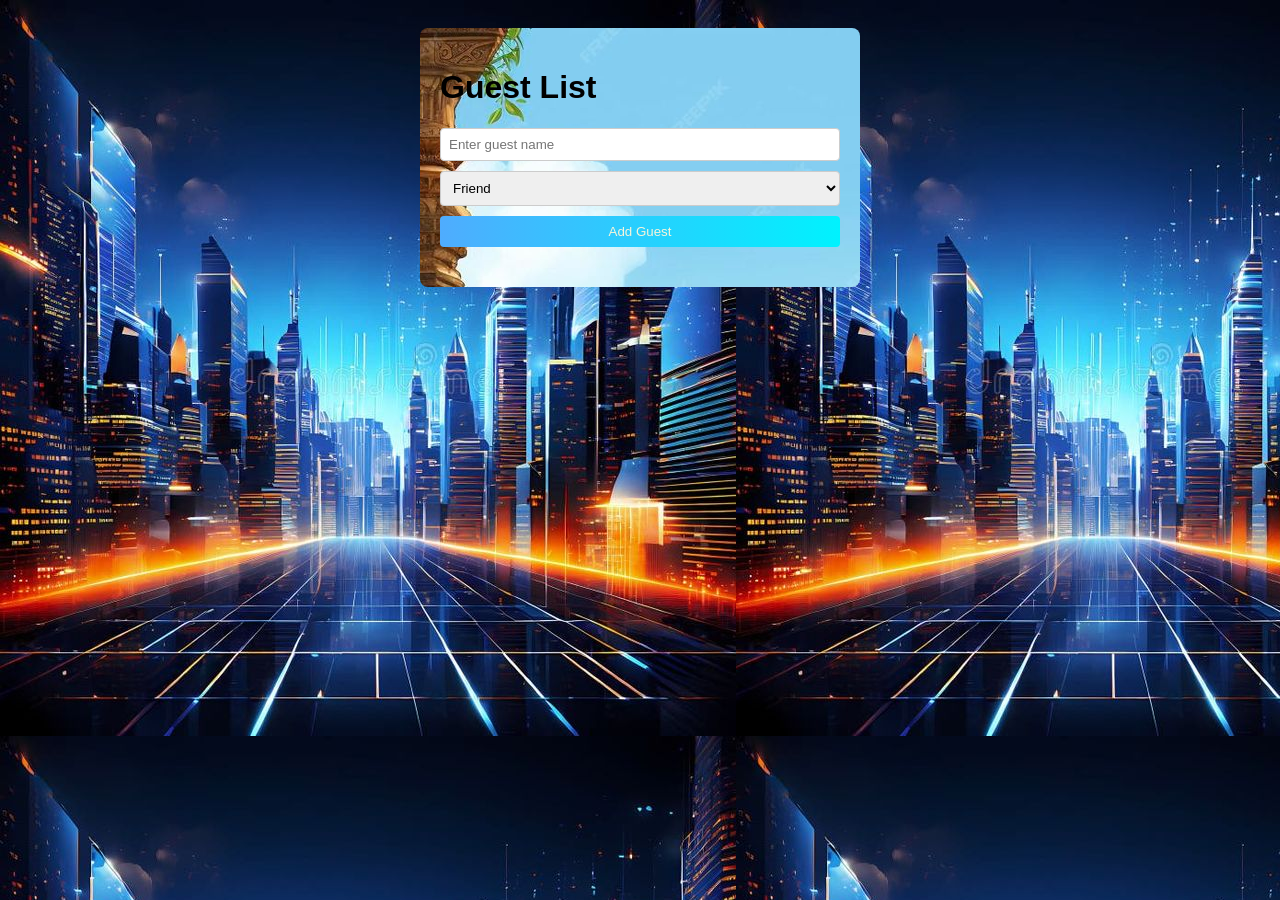
<file: Event guest list/index.html>
<!DOCTYPE html>
<html lang="en">
<head>
  <meta charset="UTF-8" />
  <meta name="viewport" content="width=device-width, initial-scale=1.0"/>
  <title>Guest List Manager</title>
  <link rel="stylesheet" href="index.css" />
</head>
<body>
  <div class="container">
    <h1>Guest List</h1>
  <form id="guest-form">
  <input type="text" id="guest-name" placeholder="Enter guest name" required />
  <select id="guest-category" required>
    <option value="Friend">Friend</option>
    <option value="Family">Family</option>
    <option value="Colleague">Colleague</option>
  </select>
  <button type="submit">Add Guest</button>
</form>

    <ul id="guest-list"></ul>
  </div>
  <script src="index.js"></script>
</body>
</html>
</file>
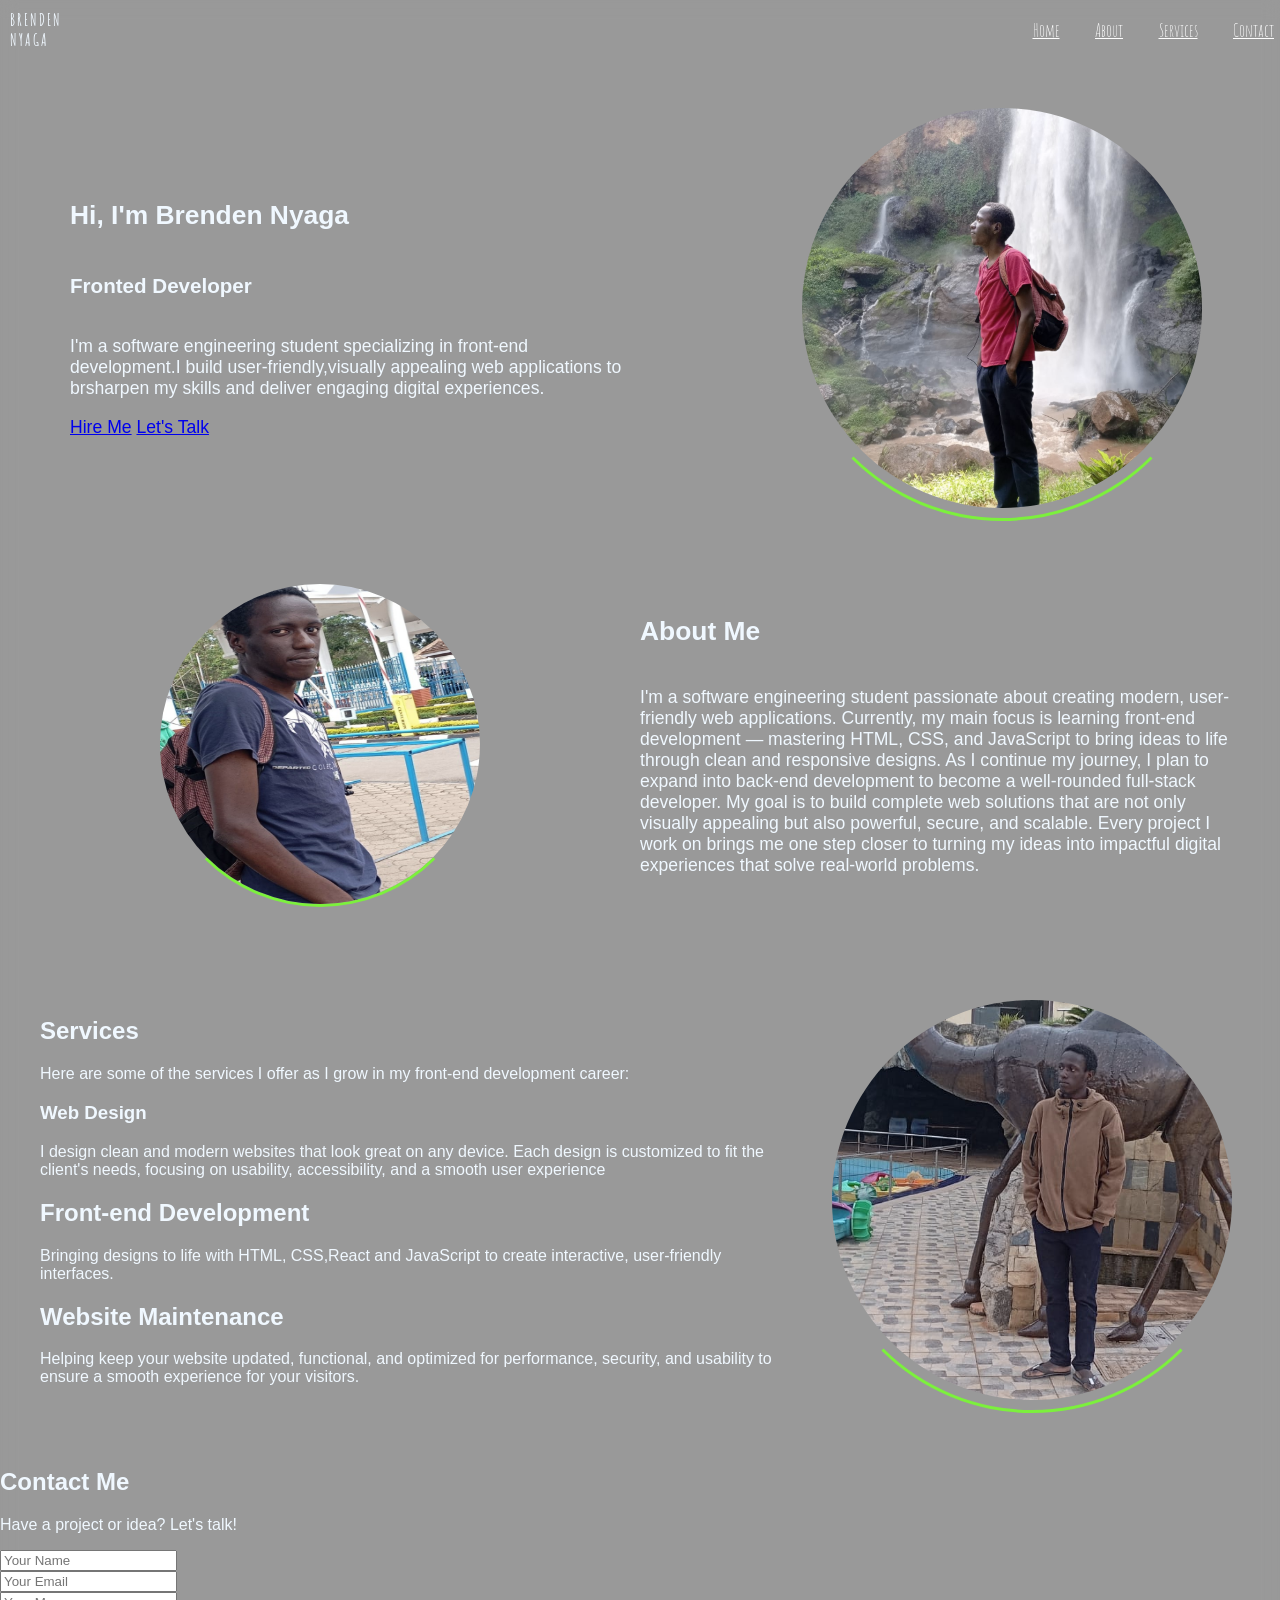
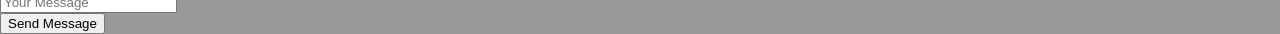
<file: Portfolio/index.html>
<!DOCTYPE html>
<html lang="en">
<head>
    <meta charset="UTF-8">
    <meta name="viewport" content="width=device-width, initial-scale=1.0">
    <title>Nyaga Brenden Murimi</title>
    <link rel="stylesheet" href="index.css">
    <link rel="preconnect" href="https://fonts.googleapis.com">
<link rel="preconnect" href="https://fonts.gstatic.com" crossorigin>
<link href="https://fonts.googleapis.com/css2?family=Amatic+SC:wght@400;700&display=swap" rel="stylesheet">
<style>
@import url('https://fonts.googleapis.com/css2?family=Amatic+SC:wght@400;700&family=Story+Script&display=swap');
</style>
</head>
<body>
    <header class="header">
        <div class="logo">
            <div>BRENDEN</div>
            <div>NYAGA</div>
        </div>
        
        <nav class="navbar">
            <a href="#">Home</a>
            <a href="#">About</a>
            <a href="#">Services</a>
            <a href="#">Contact</a>
        </nav>
    </header>
    <section class="home" id="home">
        <div class="home-content">
        <h1>Hi, I'm Brenden Nyaga</h1>
        <h3>Fronted Developer</h3>
        <p>I'm a software engineering student specializing in front-end development.I build user-friendly,visually appealing web applications to brsharpen my skills and deliver engaging digital experiences.</p>
        <div class="btn-box">
            <a href="#">Hire Me</a>
            <a href="#">Let's Talk</a>
        </div>
    </div>
    <div class="home-image">
        <img src="./image/What.jpeg" alt="Brenden Nyaga">
        <div class="image-overlay"></div>
    </div> 
    </section>
      <section class="about" id="about">
        <div class="about-content">
        <h2>About Me</h2>
        <p>I'm a software engineering student passionate about creating modern, user-friendly web applications. Currently, my main focus is learning front-end development — mastering HTML, CSS, and JavaScript to bring ideas to life through clean and responsive designs.

As I continue my journey, I plan to expand into back-end development to become a well-rounded full-stack developer. My goal is to build complete web solutions that are not only visually appealing but also powerful, secure, and scalable.

Every project I work on brings me one step closer to turning my ideas into impactful digital experiences that solve real-world problems.</p>
    </div>
     <div class="about-image">
        <img src="./image/AM.jpeg" alt="Brenden Nyaga">
        <div class="image-overlay"></div>
    </div> 
    </section>
      <section class="services" id="services">
        <div class="services-content">
        <h2>Services</h2>   
        <p>Here are some of the services I offer as I grow in my front-end development career:</p>
        <div class="services-box">
        <div class="service-box">
            <h3>Web Design</h3>
            <p>I design clean and modern websites that look great on any device. Each design is customized to fit the client's needs, focusing on usability, accessibility, and a smooth user experience</p>
        </div>
        <div class="service-box">
            <h2>Front-end Development</h2>
            <p>Bringing designs to life with HTML, CSS,React and JavaScript to create interactive, user-friendly interfaces.</p>
        </div>
        <div class="service-box">
            <h2>Website Maintenance</h2>
            <p>Helping keep your website updated, functional, and optimized for performance, security, and usability to ensure a smooth experience for your visitors.</p>
            </div>
        </div>
    </div>
    <div class="service-image">
        <img src="./image/kenyaj.jpeg" alt="Brenden Nyaga">
        <div class="image-overlay"></div>
    </div>
    </section>
    <section class="contact" id="contact">
        <div class="contact-content">
            <h2>Contact Me</h2>
            <p>Have a project or idea? Let's talk!</p>
            <form >
                <div class="input-box">
                    <input type="text" placeholder="Your Name" required>
                </div>
                <div class="input-box">
                    <input type="email" placeholder="Your Email" required>
                </div>
                <div class="input-box">
                    <input type="message" placeholder="Your Message" required>
                </div>
                    <button type="submit" class="btn">Send Message</button>
            </form>
        </div>
    </section>
</body>
</html>
</file>
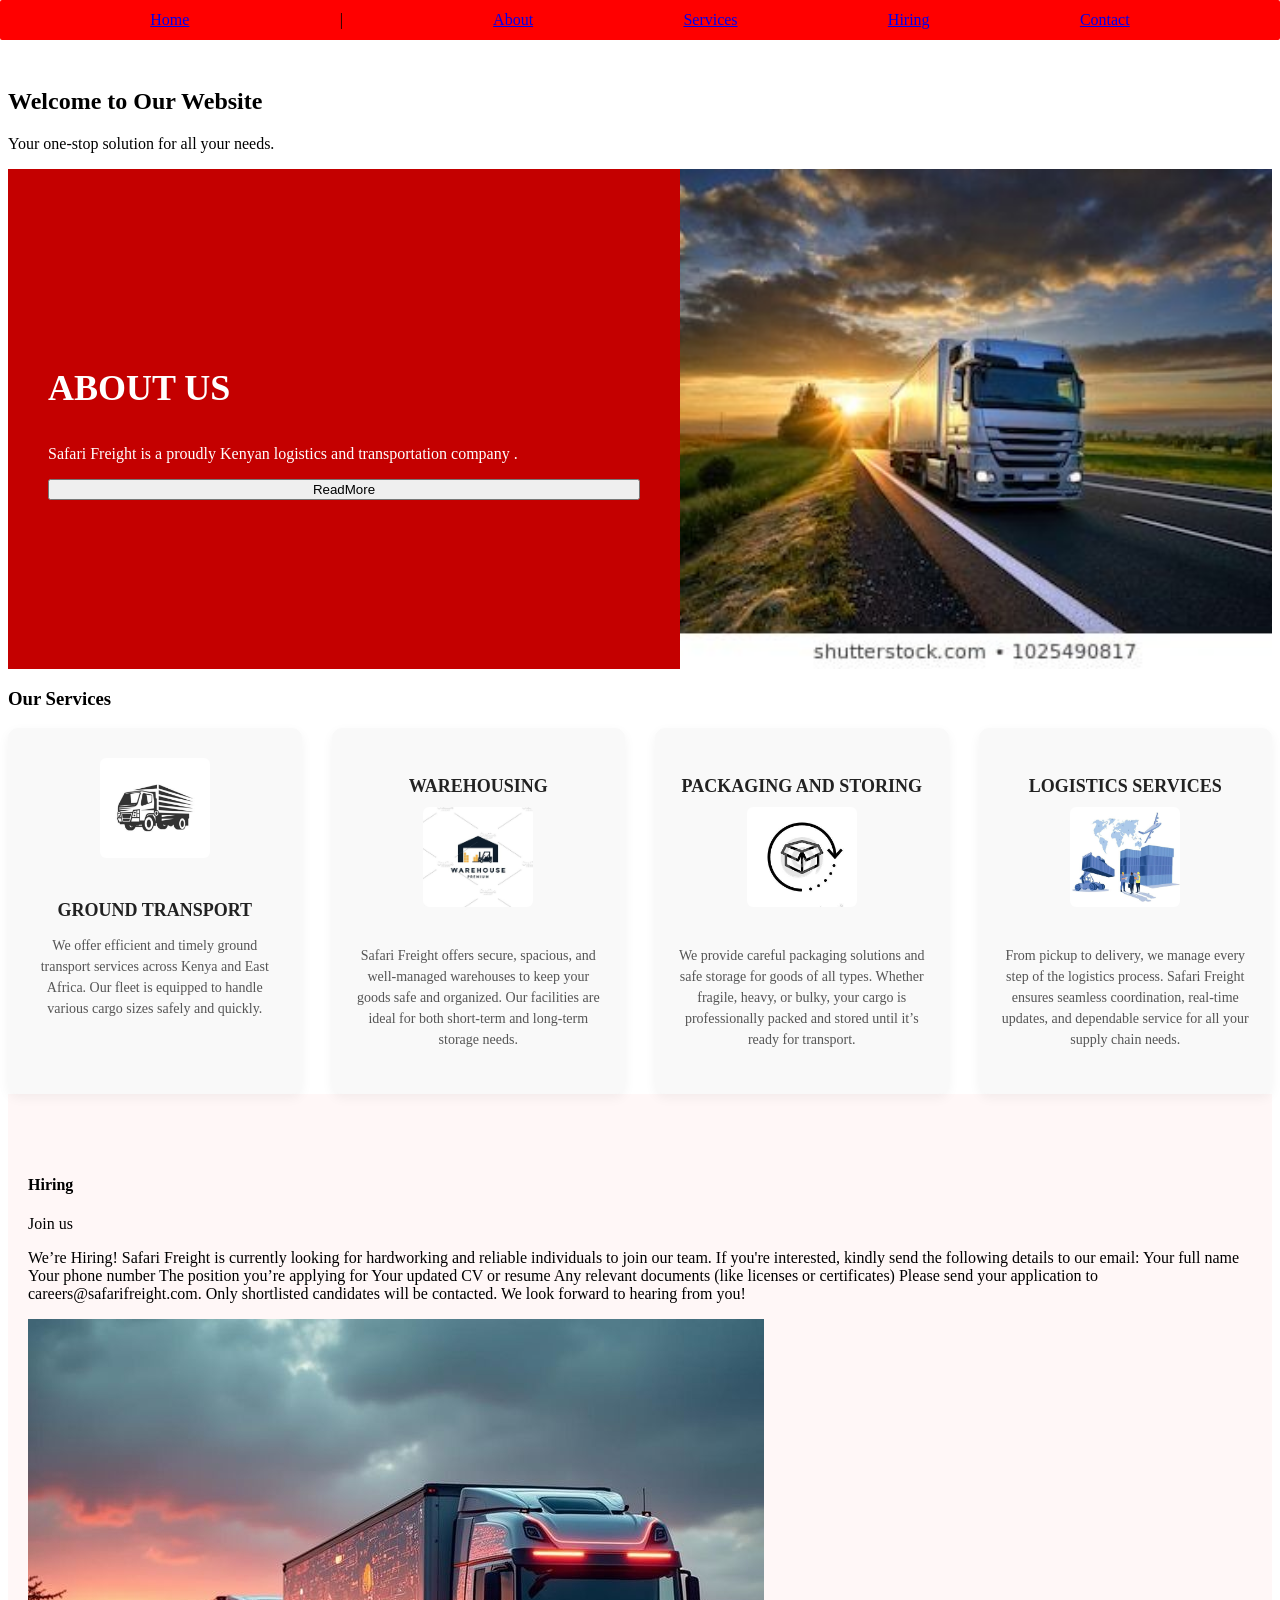
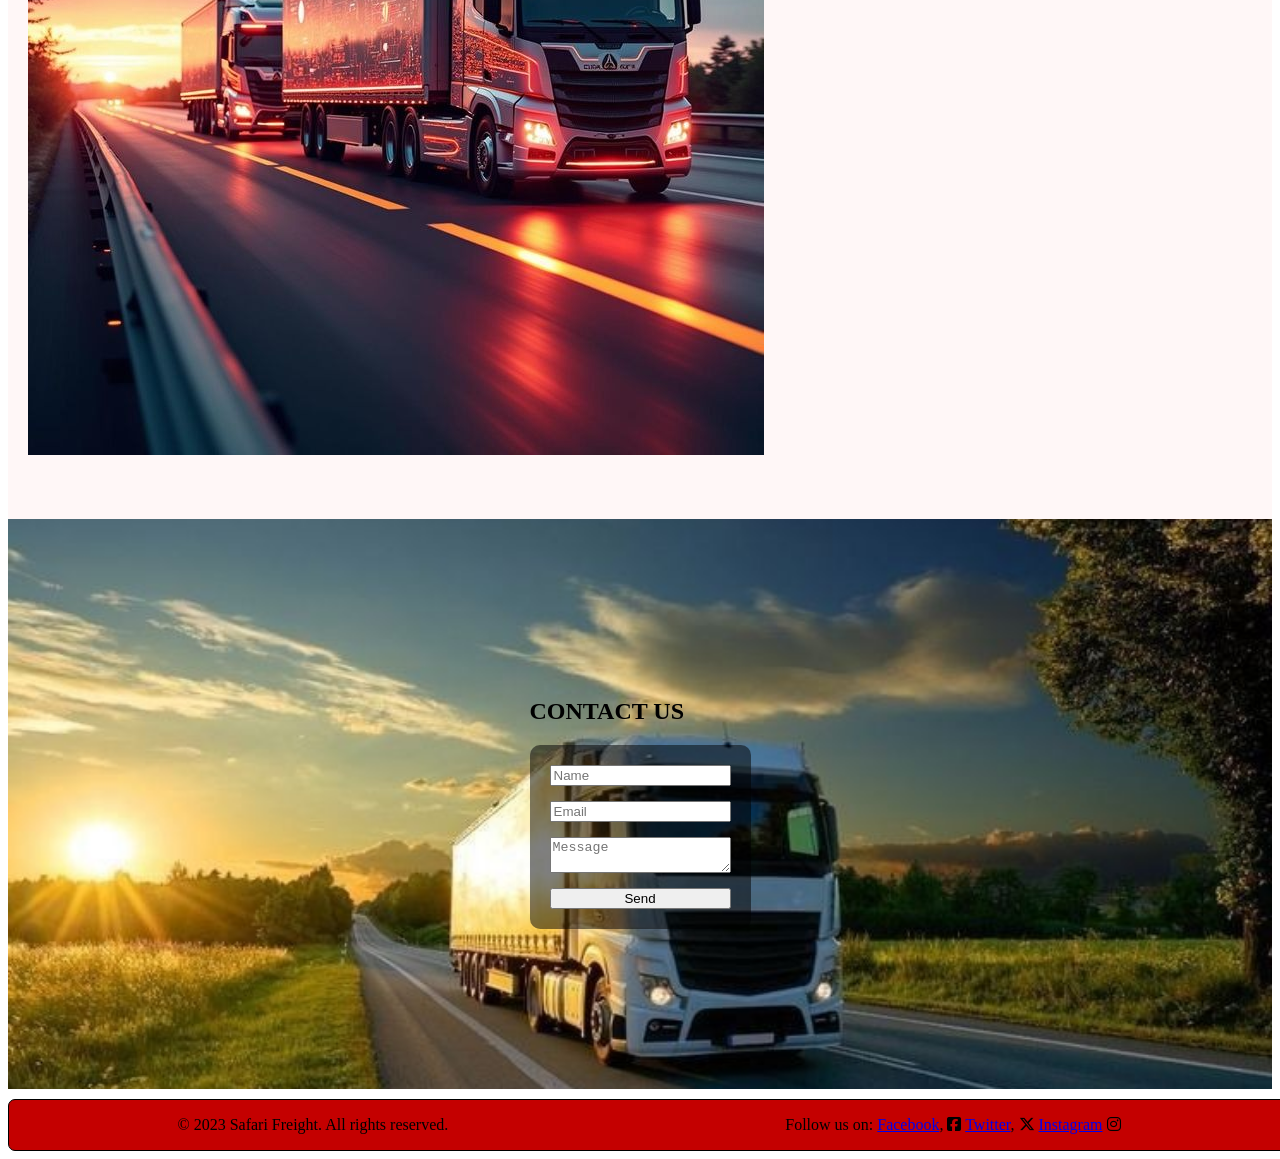
<file: Safari-Freight/index.html>
<!DOCTYPE html>
<html lang="en">
<head>
    <meta charset="UTF-8">
    <meta name="viewport" content="width=device-width, initial-scale=1.0">
    <title>Document</title>
    <link rel="stylesheet" href="style.css">
    <link rel="stylesheet" href="https://cdnjs.cloudflare.com/ajax/libs/font-awesome/6.7.2/css/all.min.css" integrity="sha512-Evv84Mr4kqVGRNSgIGL/F/aIDqQb7xQ2vcrdIwxfjThSH8CSR7PBEakCr51Ck+w+/U6swU2Im1vVX0SVk9ABhg==" crossorigin="anonymous" referrerpolicy="no-referrer" />
</head>
<body>
    <header>
    <nav class="navigation"> 
  <a href="index.html">Home</a> |
  <a href="About.html">About</a> 
  <a href="Services.html">Services</a>
  <a href="Hiring.html">Hiring</a>
  <a href="Contact.html">Contact</a>
</nav>

    </header>
    <section class="hero" id="Home">
       <div class="hero-text">
         <h1>Welcome to Our Website</h1>
        <p>Your one-stop solution for all your needs.</p>

       </div>
    </section>
    
    <section class="about-split" id="About">
        <div class="about-container left">
          <div class="about-image">
            <img src="./image/image.png" alt="">
          </div>
          <div class="about-text">
            <h2>About us</h2>
        <p>Safari Freight is a proudly Kenyan logistics and transportation company . </p>
        <span id="more-text" style="display: none;">
            that delivers reliable, timely, and secure freight solutions across East Africa.
Founded with a mission to simplify cargo movement in the region, we specialize in ground transport, warehousing, packaging, and full logistics services tailored for businesses of all sizes. Whether it’s rural last-mile delivery or urban bulk movement, our team ensures every shipment is handled with professionalism and care.
At Safari Freight, we believe in building trust through transparency, efficiency, and local knowledge. Our name – Safari – means “journey,” and we walk every step of it with you and your cargo.
        </span>
<button onclick="ToggleReadmore()" id="ReadMoreBtn">ReadMore</button>
          </div>
        </div>
    </section>
<section id="Services" class="Services-section">
        <h3>Our Services</h3>
      <div class="service-grid">
        <div class="service-box">
          <img src="./image/kenyat.jpg" alt="">
          <h3>GROUND TRANSPORT</h3>
            <p>We offer efficient and timely ground transport services across Kenya and East Africa. Our fleet is equipped to handle various cargo sizes safely and quickly.</p>
        </div>
        <div class="service-box">
            <h3>WAREHOUSING</h3>
            <img src="./image/warehouse2.jpg" alt="">
            <P>Safari Freight offers secure, spacious, and well-managed warehouses to keep your goods safe and organized. Our facilities are ideal for both short-term and long-term storage needs.

</P>
        </div>
          <div class="service-box">
            <h3>PACKAGING AND STORING</h3>
            <img src="./image/packaging.jpg" alt="">
            <P>We provide careful packaging solutions and safe storage for goods of all types. Whether fragile, heavy, or bulky, your cargo is professionally packed and stored until it’s ready for transport.</P>
        </div>
          <div class="service-box">
            <h3>LOGISTICS SERVICES</h3>
            <img src="./image/logistics.jpg" alt="">
            <P>From pickup to delivery, we manage every step of the logistics process. Safari Freight ensures seamless coordination, real-time updates, and dependable service for all your supply chain needs.

</P>
        </div>
      </div>
    </section>

    <section id="Hiring" class="hiring-section">
      <div class="hiring-contetnt">
          <h4>Hiring</h4>
          <p>Join us</p>
          <p>We’re Hiring!
Safari Freight is currently looking for hardworking and reliable individuals to join our team.

If you're interested, kindly send the following details to our email:

Your full name

Your phone number

The position you’re applying for

Your updated CV or resume

Any relevant documents (like licenses or certificates)

Please send your application to careers@safarifreight.com.
Only shortlisted candidates will be contacted. We look forward to hearing from you!</p>
        <div class="hiring-image"></div>
        <img src="./image/hiring image.jpg" alt="">
      </div>
      
    </section>
    <section id="Contact" class="contact">
    <div class="contact-overlay">
      <h2>CONTACT US</h2>
    <form>
      <input type="text" name="name" placeholder="Name" required />
      <input type="email" name="email" placeholder="Email" required />
      <textarea name="message" placeholder="Message" required></textarea>
      <button type="submit">Send</button>
    </form>
    </div>
  </section>
<footer>
    <p>&copy; 2023 Safari Freight. All rights reserved.</p>
    <p>Follow us on:
        <a href="https://www.facebook.com/SafariFreight" target="_blank">Facebook</a>,
        <i class="fa-brands fa-square-facebook"></i>
        <a href="https://www.twitter.com/SafariFreight" target="_blank">Twitter</a>,
        <i class="fa-brands fa-x-twitter"></i>
        <a href="https://www.instagram.com/SafariFreight" target="_blank">Instagram</a>
        <i class="fa-brands fa-instagram"></i>
    </p>
</footer>
    <script src="script.js"></script>
</body>
</html>
</file>
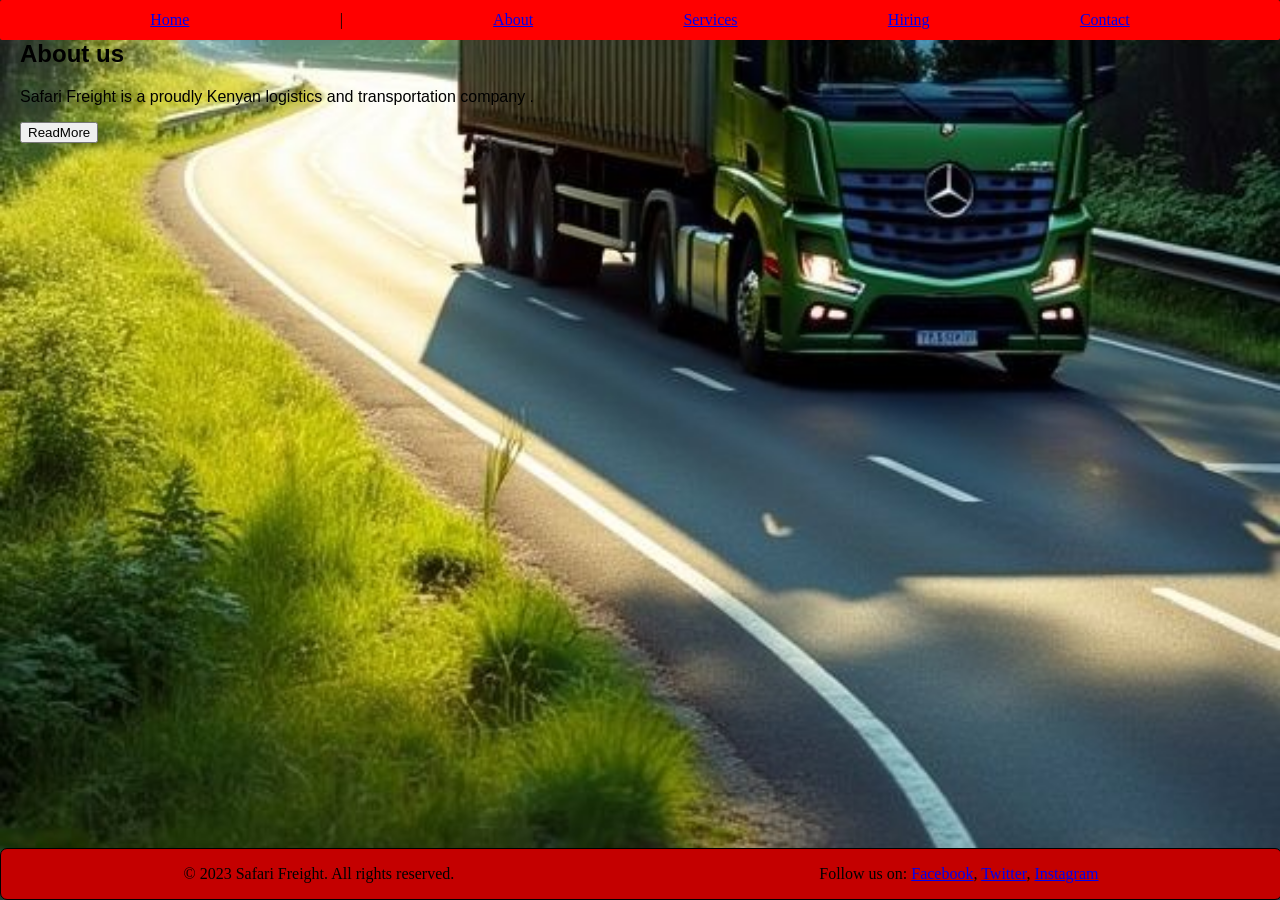
<file: Safari-Freight/About.html>
<!DOCTYPE html>
<html lang="en">
<head>
    <meta charset="UTF-8">
    <meta name="viewport" content="width=device-width, initial-scale=1.0">
    <title>Document</title>
    <link rel="stylesheet" href="About.css">
</head>
<body>
      <header>
    <nav class="navigation"> 
  <a href="index.html">Home</a> |
  <a href="About.html">About</a> 
  <a href="Services.html">Services</a>
  <a href="Hiring.html">Hiring</a>
  <a href="Contact.html">Contact</a>
</nav>
    </header>
    <section class="About" id="About">
        <h2>About us</h2>
        <p>Safari Freight is a proudly Kenyan logistics and transportation company . </p>
        <span id="more-text" style="display: none;">
            that delivers reliable, timely, and secure freight solutions across East Africa.
Founded with a mission to simplify cargo movement in the region, we specialize in ground transport, warehousing, packaging, and full logistics services tailored for businesses of all sizes. Whether it’s rural last-mile delivery or urban bulk movement, our team ensures every shipment is handled with professionalism and care.
At Safari Freight, we believe in building trust through transparency, efficiency, and local knowledge. Our name – Safari – means “journey,” and we walk every step of it with you and your cargo.
        </span>
<button onclick="ToggleReadmore()" id="ReadMoreBtn">ReadMore</button>
    </section>
    <script src="script.js"></script>
    <footer>
    <p>&copy; 2023 Safari Freight. All rights reserved.</p>
    <p>Follow us on:
        <a href="https://www.facebook.com/SafariFreight" target="_blank">Facebook</a>,
        <i class="fa-brands fa-square-facebook"></i>
        <a href="https://www.twitter.com/SafariFreight" target="_blank">Twitter</a>,
        <i class="fa-brands fa-x-twitter"></i>
        <a href="https://www.instagram.com/SafariFreight" target="_blank">Instagram</a>
        <i class="fa-brands fa-instagram"></i>
    </p>
</footer>
</body>
</html>
</file>
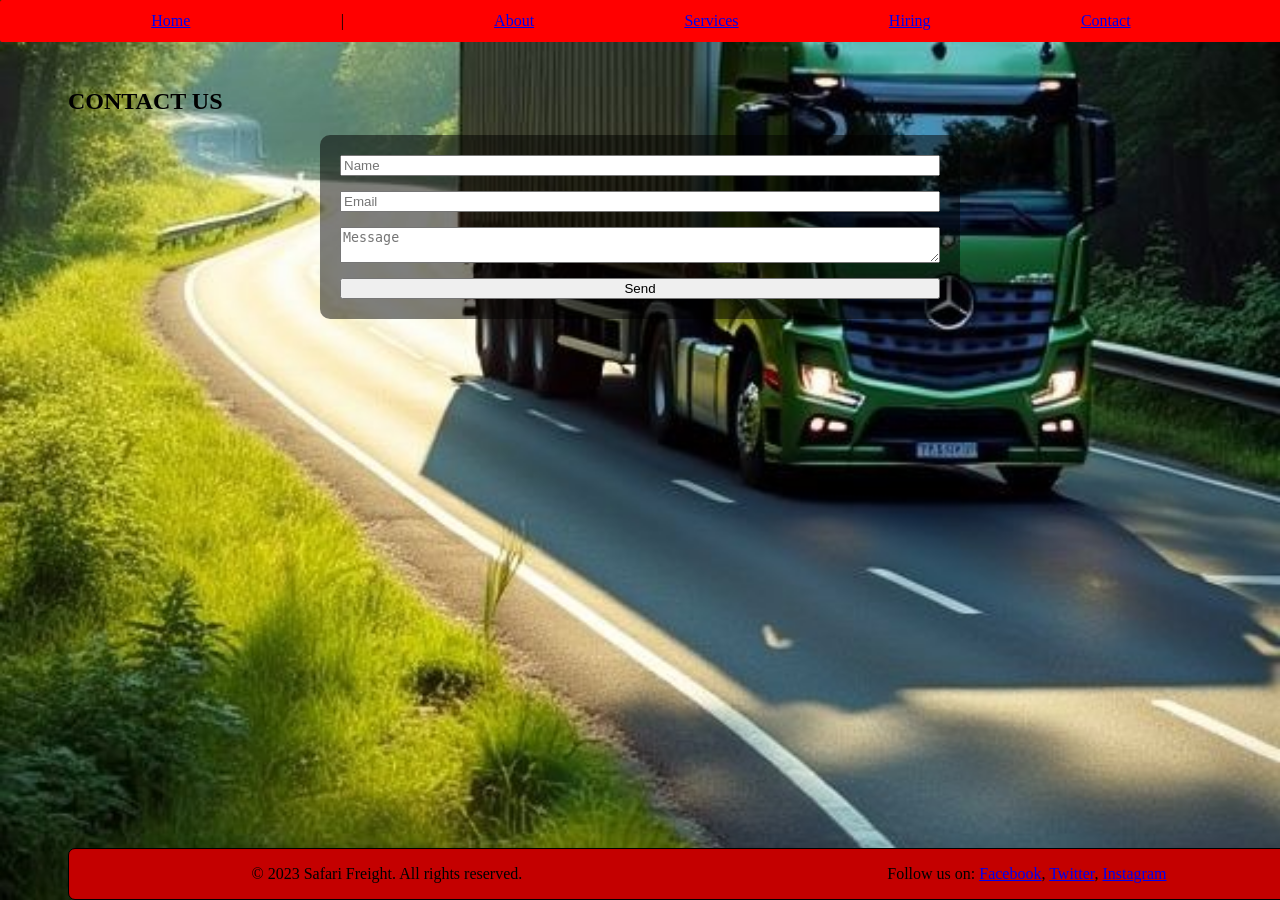
<file: Safari-Freight/Contact.html>
<!DOCTYPE html>
<html lang="en">
<head>
    <meta charset="UTF-8">
    <meta name="viewport" content="width=device-width, initial-scale=1.0">
    <title>Document</title>
    
    <link rel="stylesheet" href="Contact.css">
</head>
<body>
      <header>
    <nav class="navigation"> 
  <a href="index.html">Home</a> |
  <a href="About.html">About</a> 
  <a href="Services.html">Services</a>
  <a href="Hiring.html">Hiring</a>
  <a href="Contact.html">Contact</a>
</nav>

  <section id="Contact" class="contact">
    <div class="contact-overlay">
      <h2>CONTACT US</h2>
    <form>
      <input type="text" name="name" placeholder="Name" required />
      <input type="email" name="email" placeholder="Email" required />
      <textarea name="message" placeholder="Message" required></textarea>
      <button type="submit">Send</button>
    </form>
    </div>
  </section>
  <footer>
    <p>&copy; 2023 Safari Freight. All rights reserved.</p>
    <p>Follow us on:
        <a href="https://www.facebook.com/SafariFreight" target="_blank">Facebook</a>,
        <i class="fa-brands fa-square-facebook"></i>
        <a href="https://www.twitter.com/SafariFreight" target="_blank">Twitter</a>,
        <i class="fa-brands fa-x-twitter"></i>
        <a href="https://www.instagram.com/SafariFreight" target="_blank">Instagram</a>
        <i class="fa-brands fa-instagram"></i>
    </p>
</footer>
</body>
</html>
</file>
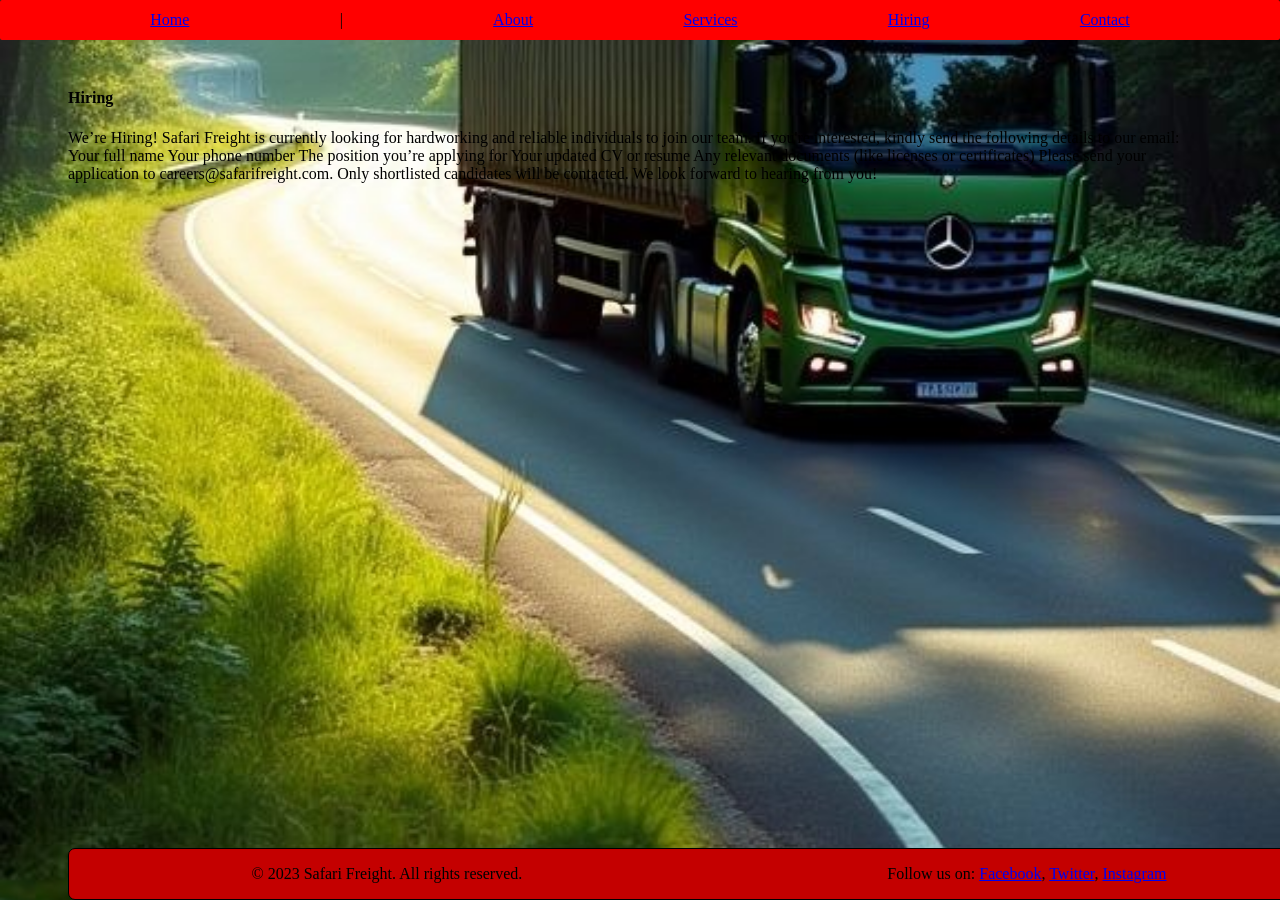
<file: Safari-Freight/Hiring.html>
<!DOCTYPE html>
<html lang="en">
<head>
    <meta charset="UTF-8">
    <meta name="viewport" content="width=device-width, initial-scale=1.0">
    <title>Document</title>
    <link rel="stylesheet" href="Hiring.css">
</head>
<body>
      <header>
    <nav class="navigation"> 
  <a href="index.html">Home</a> |
  <a href="About.html">About</a> 
  <a href="Services.html">Services</a>
  <a href="Hiring.html">Hiring</a>
  <a href="Contact.html">Contact</a>
</nav>

    </header>
    <section id="Hiring" class="Hiring">
        <h4>Hiring</h4>

        <p>We’re Hiring!
Safari Freight is currently looking for hardworking and reliable individuals to join our team.

If you're interested, kindly send the following details to our email:

Your full name

Your phone number

The position you’re applying for

Your updated CV or resume

Any relevant documents (like licenses or certificates)

Please send your application to careers@safarifreight.com.
Only shortlisted candidates will be contacted. We look forward to hearing from you!</p>
    </section>
    <footer>
    <p>&copy; 2023 Safari Freight. All rights reserved.</p>
    <p>Follow us on:
        <a href="https://www.facebook.com/SafariFreight" target="_blank">Facebook</a>,
        <i class="fa-brands fa-square-facebook"></i>
        <a href="https://www.twitter.com/SafariFreight" target="_blank">Twitter</a>,
        <i class="fa-brands fa-x-twitter"></i>
        <a href="https://www.instagram.com/SafariFreight" target="_blank">Instagram</a>
        <i class="fa-brands fa-instagram"></i>
    </p>
</footer>
</body>
</html>
</file>
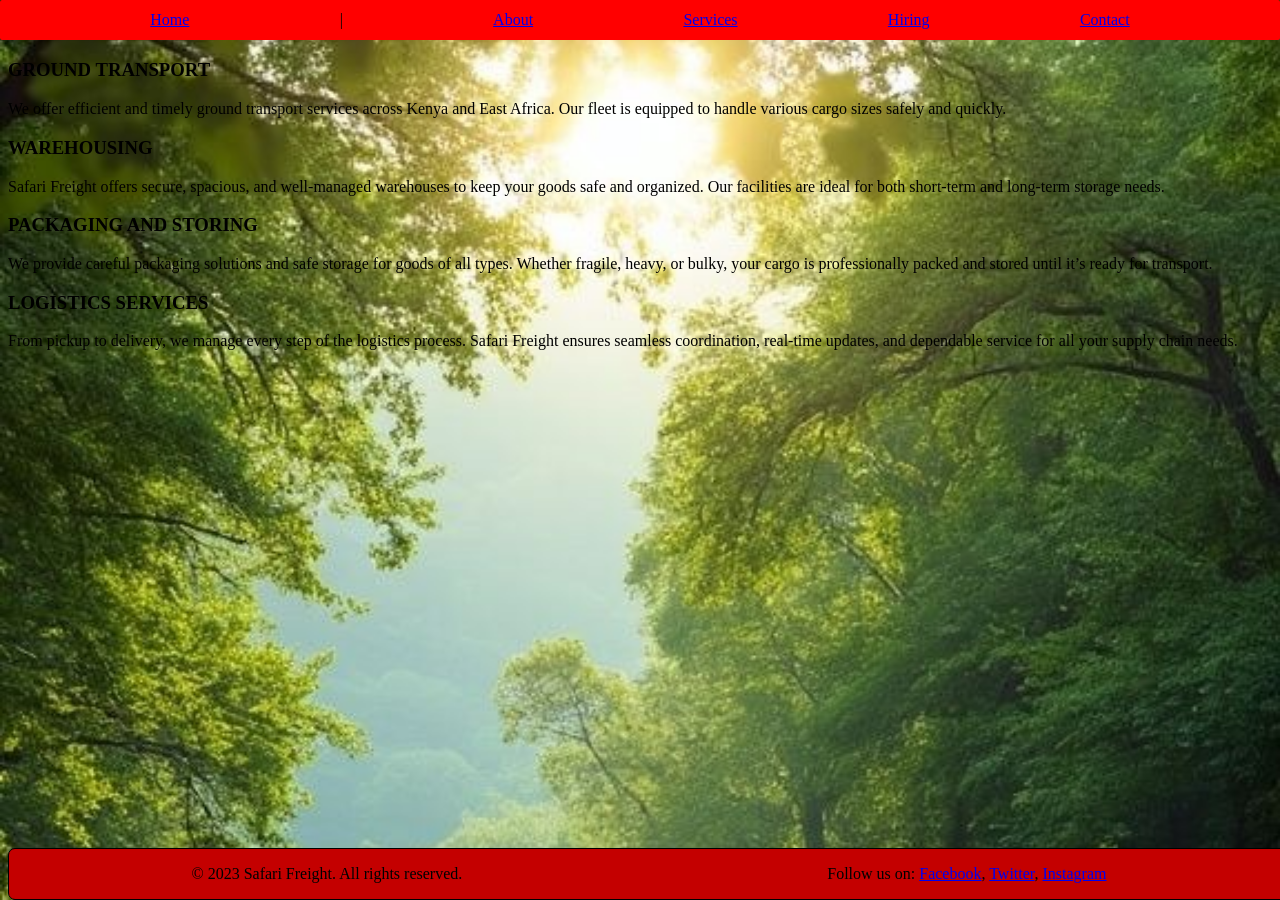
<file: Safari-Freight/Services.html>
<!DOCTYPE html>
<html lang="en">
<head>
    <meta charset="UTF-8">
    <meta name="viewport" content="width=device-width, initial-scale=1.0">
    <title>Document</title>
    <link rel="stylesheet" href="Services.css">
</head>
<body>
      <header>
    <nav class="navigation"> 
  <a href="index.html">Home</a> |
  <a href="About.html">About</a> 
  <a href="Services.html">Services</a>
  <a href="Hiring.html">Hiring</a>
  <a href="Contact.html">Contact</a>
</nav>

    </header>
      <section id="Services" class="Services">
        <h3>Our Services</h2>
      <div class="service-list">
        <div class="service-box">
          <h3>GROUND TRANSPORT</h4>
            <p>We offer efficient and timely ground transport services across Kenya and East Africa. Our fleet is equipped to handle various cargo sizes safely and quickly.</p>
        </div>
        <div class="service-box">
            <h3>WAREHOUSING</h3>
            <P>Safari Freight offers secure, spacious, and well-managed warehouses to keep your goods safe and organized. Our facilities are ideal for both short-term and long-term storage needs.

</P>
        </div>
          <div class="service-box">
            <h3>PACKAGING AND STORING</h3>
            <P>We provide careful packaging solutions and safe storage for goods of all types. Whether fragile, heavy, or bulky, your cargo is professionally packed and stored until it’s ready for transport.</P>
        </div>
          <div class="service-box">
            <h3>LOGISTICS SERVICES</h3>
            <P>From pickup to delivery, we manage every step of the logistics process. Safari Freight ensures seamless coordination, real-time updates, and dependable service for all your supply chain needs.

</P>
        </div>


      </div>

    </section>
    <footer>
    <p>&copy; 2023 Safari Freight. All rights reserved.</p>
    <p>Follow us on:
        <a href="https://www.facebook.com/SafariFreight" target="_blank">Facebook</a>,
        <i class="fa-brands fa-square-facebook"></i>
        <a href="https://www.twitter.com/SafariFreight" target="_blank">Twitter</a>,
        <i class="fa-brands fa-x-twitter"></i>
        <a href="https://www.instagram.com/SafariFreight" target="_blank">Instagram</a>
        <i class="fa-brands fa-instagram"></i>
    </p>
</footer>
</body>
</html>
</file>
<file: Event guest list/index.css>
body {
  font-family: Arial, sans-serif;
  background-image: url(./image/image.png);
  padding: 20px;
}

.container {
  max-width: 400px;
  margin: auto;
  background-image: url(./image/download.jpg);
  padding: 20px;
  border-radius: 8px;
}

form {
  display: flex;
  flex-direction: column;
  gap: 10px;
  margin-bottom: 20px;
}

input, select {
  padding: 8px;
  border-radius: 4px;
  border: 1px solid #ccc;
}

button {
  padding: 8px 12px;
  background: linear-gradient(to right, #4facfe, #00f2fe);
  color: beige;
  border: none;
  border-radius: 4px;
  cursor: pointer;
   
}

button:hover {
  
  animation: box 3s infinite;
  filter:  drop-shadow(0 0 10px blue);
}

ul {
  list-style: none;
  padding: 0;
}

li {
  display: flex;
  flex-direction: column;
  background-image: url(none);
  padding: 10px;
  margin: 5px 0;
  border-radius: 4px;
}

li > span {
  font-weight: bold;
  margin-bottom: 4px;
}

.tag {
  display: inline-block;
  padding: 2px 6px;
  margin: 2px 0;
  border-radius: 4px;
  font-size: 0.8em;
  color: #fff;
}

.Friend {
   filter:  drop-shadow(0 0 10px blue);
}
.Family {
  background-color: green;
}
.Colleague {
  background-color: purple;
}

small {
  color: #555;
  font-size: 0.75em;
  margin-top: 4px;
}

li button {
  margin-top: 6px;
  margin-right: 6px;
}

li button:not(:last-child) {
  margin-right: 5px;
}

li .button-group {
  display: flex;
  justify-content: flex-end;
  gap: 5px;
  margin-top: 8px;
}
</file>
<file: Portfolio/index.css>
body {
    margin: 0;
    font-family: Arial, sans-serif;
    background-color: rgba(0, 0, 0, 0.4);
backdrop-filter: blur(8px);
    background-repeat:  no-repeat;
    background-size: 100%;
    background-attachment: fixed;
    background-position: center;
    color: aliceblue;
    padding-top: 80px;
}
.header {
     position: fixed;
    FONT-FAMILY: Amatic SC;
    display: flex;
    justify-content: space-between;
    align-items:center;
    padding: 10px;
    width:100%;
    top:0%;
    background-color: transparent;
  z-index: 1000; 

}

.logo {
  font-family: Amatic SC;
  font-size: 1pc;
  font-weight: bold;
  letter-spacing: 2px;
  text-transform: none;
}

.home-content {
    display: flex;
    text-align: left;
    flex-direction: column;
    justify-content: center;
    align-items: flex-start;
    padding: 0;
    max-width: 50%;
    margin: 0 ;
    text-align: left;
    font-family: Arial,sans-serif;
    FONT-SIZE: 1.1rem;
    flex: 1;
}
.home-image, .about-image, .service-image {
    position: relative;
    display: flex;
    justify-content: center;
    align-items: center;
}

.home-image::before, .about-image::before, .service-image::before {
    content: '';
    position: absolute;
    width: 420px;
    height: 420px;
    border: 3px solid transparent;
    border-bottom: 3px solid #7cf03d;
    border-radius: 50%;
    animation: rotate-border 2s linear infinite;
    z-index: 1;
}

.home-image img,  .service-image img {
    width: 400px;
    height: 400px;
    object-fit: cover;
    border-radius: 50%;
    filter: grayscale(20%);
    padding: 8px;
    position: relative;
    z-index: 2;
}
.home {
  display: flex;
  justify-content: space-between;
  align-items: center;
  padding: 20px 70px;
  gap: 20px; 
}
.navbar {
    display: flex;
    align-items: center;
    gap: 3.5px;
    font-family: Amatic SC;
    FONT-SIZE: 1.1rem
    
    
}
.navbar a {
    color: #ffffff;
    text-decoration: underline;
    font-size: 1.1rem;
    font-weight: 500;
    padding: 8px 16px;
    border-radius: 6px;
    transition: all 0.3s ease;
}

.navbar a:hover {
    color: #00bcd4;
    background: rgba(0, 188, 212, 0.1);
}
.about-image {
    
    flex: 1;
    display: flex;
    justify-content: center;
    align-items: center;
    padding: 0;
    order: 1;
    
}
.about-content {
    display: flex;
    
    flex-direction: column;
    justify-content: center;
    align-items: flex-start;
    
    max-width: 50%;
    order: 2;
    
    font-family: Arial,sans-serif;
    FONT-SIZE: 1.1rem;
    
}
.about {
  display: flex;
  justify-content: space-between;
  align-items: center;
  padding: 40px;
  gap: 40px; /* controls spacing between image and content */
}
.service-image {
    
    flex: 1;
    display: flex;
    justify-content: center;
    align-items: center;
    padding: 0;
    order: 2;
    
}
.service-content {
    display: flex;
    
    flex-direction: column;
    justify-content: center;
    align-items: flex-start;
    
    max-width: 50%;
    order: 1;
    
    font-family: Arial,sans-serif;
    FONT-SIZE: 1.1rem;
    
}
.services {
  display: flex;
  justify-content: space-between;
  align-items: center;
  padding: 40px;
  gap: 40px; /* controls spacing between image and content */
}
.home-img .img-box::before,
.home-img .img-box::after {
    content: '';
    position: absolute;
    width: 500px;
    height: 500px;
    background: conic-gradient(transparent, transparent, transparent, #7cf03d);
    transform: rotate(0deg);
    animation: rotate-border 10s linear infinite;
}

@keyframes rotate-border {
    100% {
        transform: rotate(360deg);
    }
}
.about-image::before {
    content: '';
    position: absolute;
    width: 320px;
    height: 320px;
    border: 3px solid transparent;
    border-bottom: 3px solid #7cf03d;
    border-radius: 50%;
    animation: rotate-border 2s linear infinite;
    z-index: 1;
}

.about-image img {
    width: 320px;
    height: 320px;
    object-fit: centre;
    border-radius: 50%;
    filter: grayscale(20%);
    padding: 8px;
    position: relative;
    z-index: 2;
}
</file>
<file: Safari-Freight/style.css>
.about-container {
  display: flex;
  flex-wrap: wrap;
  min-height: 500px;
  flex-direction: row-reverse;
  align-items: stretch;
}

.about-image {
  flex: 1;
  min-width: 300px;
  overflow: hidden;
  display: flex;
  height: auto;
  
}

.about-image img {
  width: 100%;
  height: auto;
  object-fit: cover;
}

.about-text {
  flex: 1;
  background-color: #c40000; 
  color: white;
  padding: 60px 40px;
  display: flex;
  flex-direction: column;
  justify-content: center;
  text-align: left;
}

.about-text h2 {
  font-size: 36px;
  margin-bottom: 20px;
  text-transform: uppercase;
}

.services-section {
  padding: 60px 20px;
  background-color: #fff;
  text-align: center;
}

.services-section h2 {
  font-size: 36px;
  color: #c40000;
  margin-bottom: 40px;
  text-transform: uppercase;
  letter-spacing: 2px;
}

.service-grid {
  display: grid;
  grid-template-columns: repeat(auto-fit, minmax(260px, 1fr));
  gap: 30px;
  justify-items: center;
}

.service-box {
  background-color: #f9f9f9;
  padding: 30px 20px;
  border-radius: 10px;
  max-width: 280px;
  box-shadow: 0 4px 12px rgba(0, 0, 0, 0.05);
  text-align: center;
}

.service-box img {
  width: 110px;
  height: 100px;
  margin-bottom: 20px;
  border-radius: 6px;
  object-fit: cover;
}

.service-box h3 {
  font-size: 18px;
  color: #222;
  margin-bottom: 10px;
}

.service-box p {
  font-size: 14px;
  color: #555;
  line-height: 1.5;
}

.contact {
    background-image:url("./image/contactimage.jpg") ;
    padding: 60px 20px; ;
    display: flex;
    justify-content:center ;
    align-items: center;
    background-size: cover;
    background-position: center;
    background-repeat: no-repeat;
    min-height: 50vh;
}

.hiring-section {
  display: flex;
  flex-wrap: wrap;
  align-items: center;
  gap: 40px;
  padding: 60px 20px;
  background-color: #fff7f7;
}

.hiring-content {
  flex: 1;
  min-width: 300px;
}


.hiring-image {
  flex: 1;
  min-width: 300px;
  display: flex;
  justify-content: center;
}

.hiring-image img {
  width: 100%;
  max-width: 500px;
  border-radius: 8px;
  object-fit: cover;
}
footer{
  
        border: 1px solid black;
        background-color: #c40000;
        margin-top: 10px;
        height: 50px;
        border-radius: 7px;
        display: flex;
        justify-content: space-around;
        align-items: center;
        bottom: 0;
        position: none;
        width: 100vw;
        text-align: center;
        width: 100vw;
    
}
.contact form {
  display: flex;
  flex-direction: column;
  gap: 15px;
  max-width: 600px;
  margin: 0 auto;
  background: rgba(0, 0, 0, 0.5); 
  padding: 20px;
  border-radius: 10px;
}
.navigation {
    width: 85vw;
    background-color: red;
    border-radius: 2px;
    position: fixed;
    top: 0;
    left: 0;
    display: flex;
    height: 40px;
    justify-content: space-evenly;
    align-items: center;
    width: 100%;

}
body{
  padding-top: 60px;
}
</file>
<file: Safari-Freight/About.css>
#About {
    padding: 20px;
    border-radius: 8px;
    font-family: Arial, sans-serif;
    background-size: cover;
    background-position: center;
    background-repeat: no-repeat;
    padding: 20px;
    border-radius: 8px;
}
body {
    background-image: url(./image/About3.jpg);
    background-repeat: no-repeat;
    background-size: cover;
    margin: 0;
    background-position: center;
}
.navigation {
    width: 100vw;
    background-color: red;
    border-radius: 2px;
    position: fixed;
    top: 0;
    left: 0;
    display: flex;
    height: 40px;
    justify-content: space-evenly;
    align-items: center;

}
footer{
        border: 1px solid black;
        background-color: #c40000;
        margin-top: 10px;
        height: 50px;
        border-radius: 7px;
        display: flex;
        justify-content: space-around;
        align-items: center;
        bottom: 0;
        position: none;
        width: 100vw;
        text-align: center;
        position: fixed;
        width: 100%;
}
</file>
<file: Safari-Freight/Contact.css>
.contact form {
  display: flex;
  flex-direction: column;
  gap: 15px;
  max-width: 600px;
  margin: 0 auto;
  background: rgba(0, 0, 0, 0.5); 
  padding: 20px;
  border-radius: 10px;
}
body {
  background-image: url(./image/About3.jpg);
  background-repeat: no-repeat;
  background-size: cover;
  background-position: center;
  padding: 60px;
}
.navigation {
    width: 100vw;
    background-color: red;
    border-radius: 2px;
    position: fixed;
    top: 0;
    left: 0;
    display: flex;
    height: 40px;
    justify-content: space-evenly;
    align-items: center;
    padding: 1px;

}
footer{
        border: 1px solid black;
        background-color: #c40000;
        margin-top: 10px;
        height: 50px;
        border-radius: 7px;
        display: flex;
        justify-content: space-around;
        align-items: center;
        bottom: 0;
        position: none;
        
        text-align: center;
        position: fixed;
        width: 100%;
    
}
</file>
<file: Safari-Freight/Hiring.css>
body {
    background-image: url(./image/About3.jpg);
    background-repeat: no-repeat;
    background-size: cover;
    background-position: center;
    padding: 60px;
}
.navigation {
    width: 100vw;
    background-color: red;
    border-radius: 2px;
    position: fixed;
    top: 0;
    left: 0;
    display: flex;
    height: 40px;
    justify-content: space-evenly;
    align-items: center;
    margin: 0;

}
body{
  padding-top: 60px;
}
footer{
        border: 1px solid black;
        background-color: #c40000;
        margin-top: 10px;
        height: 50px;
        border-radius: 7px;
        display: flex;
        justify-content: space-around;
        align-items: center;
        bottom: 0;
        position: none;
        width: 100%;
        text-align: center;
        position: fixed;
}
</file>
<file: Safari-Freight/Services.css>
body {
    background-image: url(./image/About3.jpg);
    background-repeat: no-repeat;
    background-size: cover;
}
.navigation {
    width: 100vw;
    background-color: red;
    border-radius: 2px;
    position: fixed;
    top: 0;
    left: 0;
    display: flex;
    height: 40px;
    justify-content: space-evenly;
    align-items: center;

}
footer{
        border: 1px solid black;
        background-color: #c40000;
        margin-top: 10px;
        height: 50px;
        border-radius: 7px;
        display: flex;
        justify-content: space-around;
        align-items: center;
        bottom: 0;
        position: none;
        width: 100vw;
        text-align: center;
        position: fixed;
    
}
</file>
